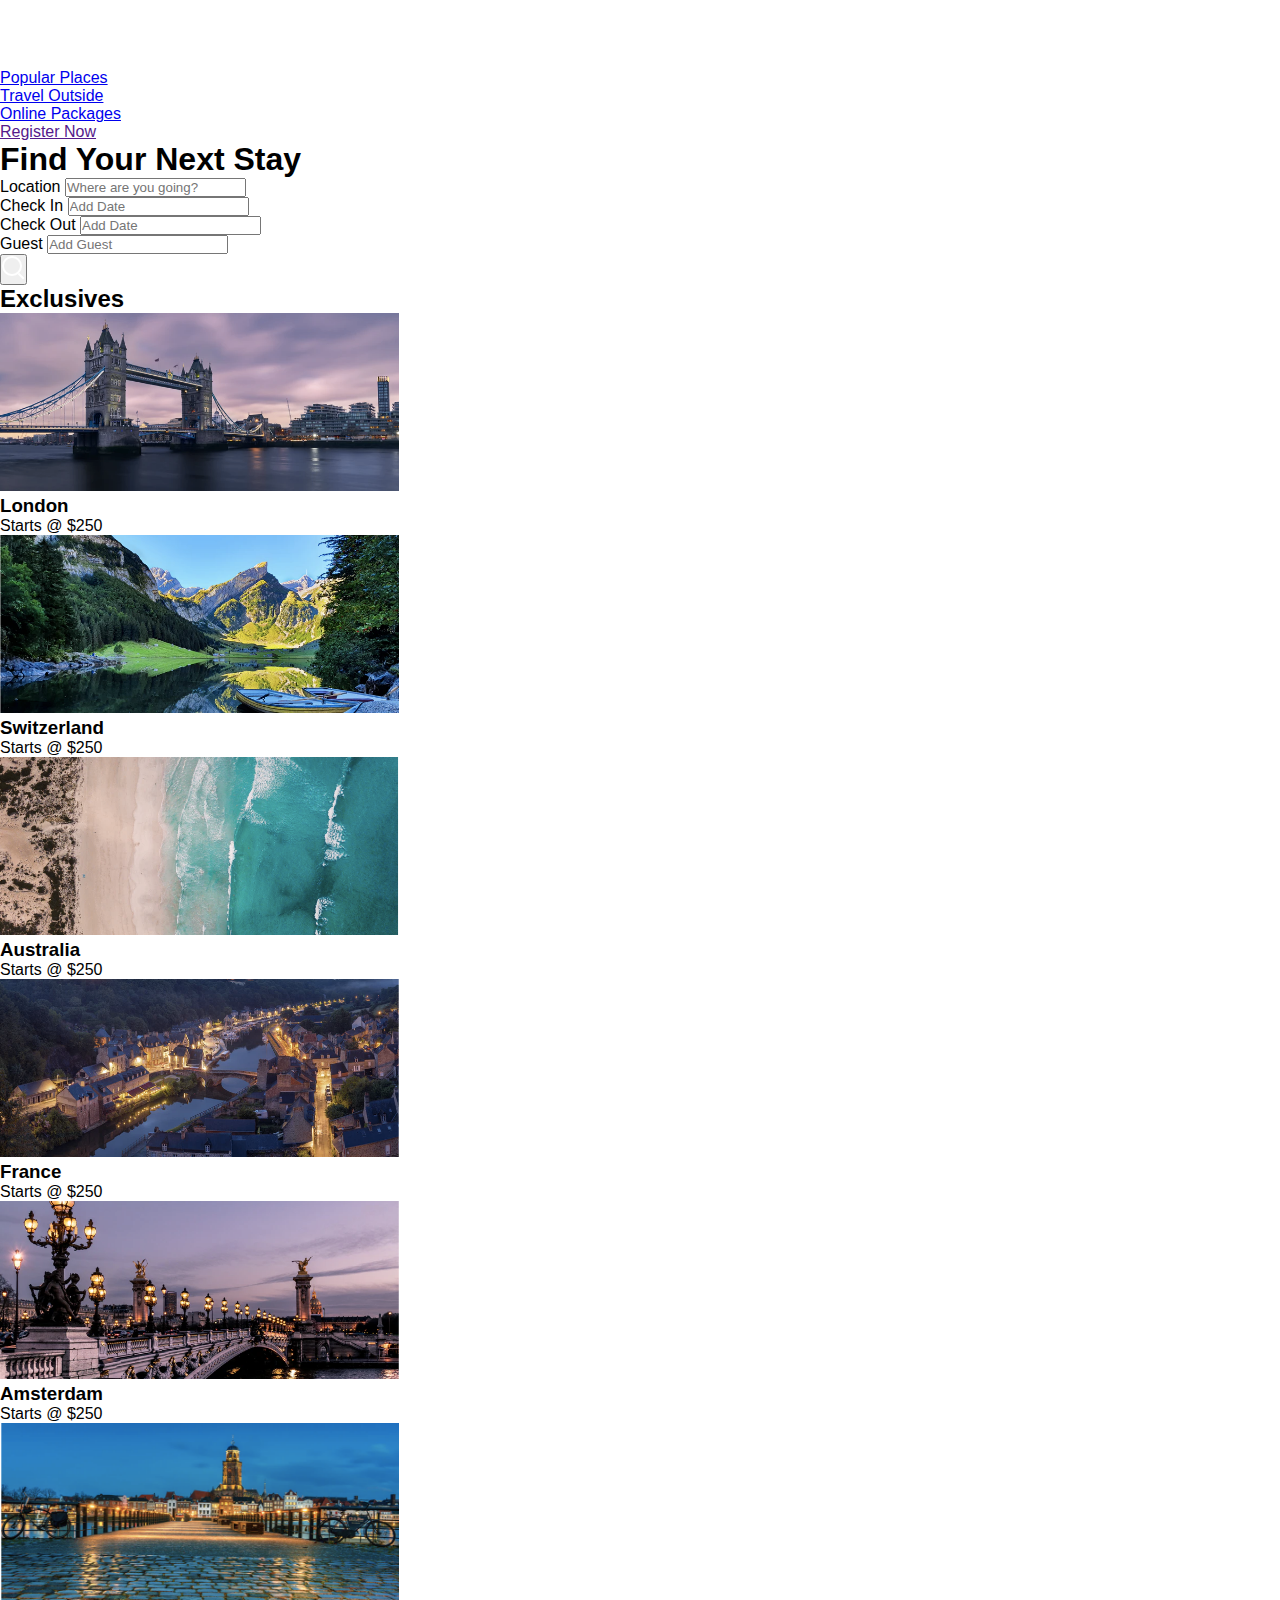
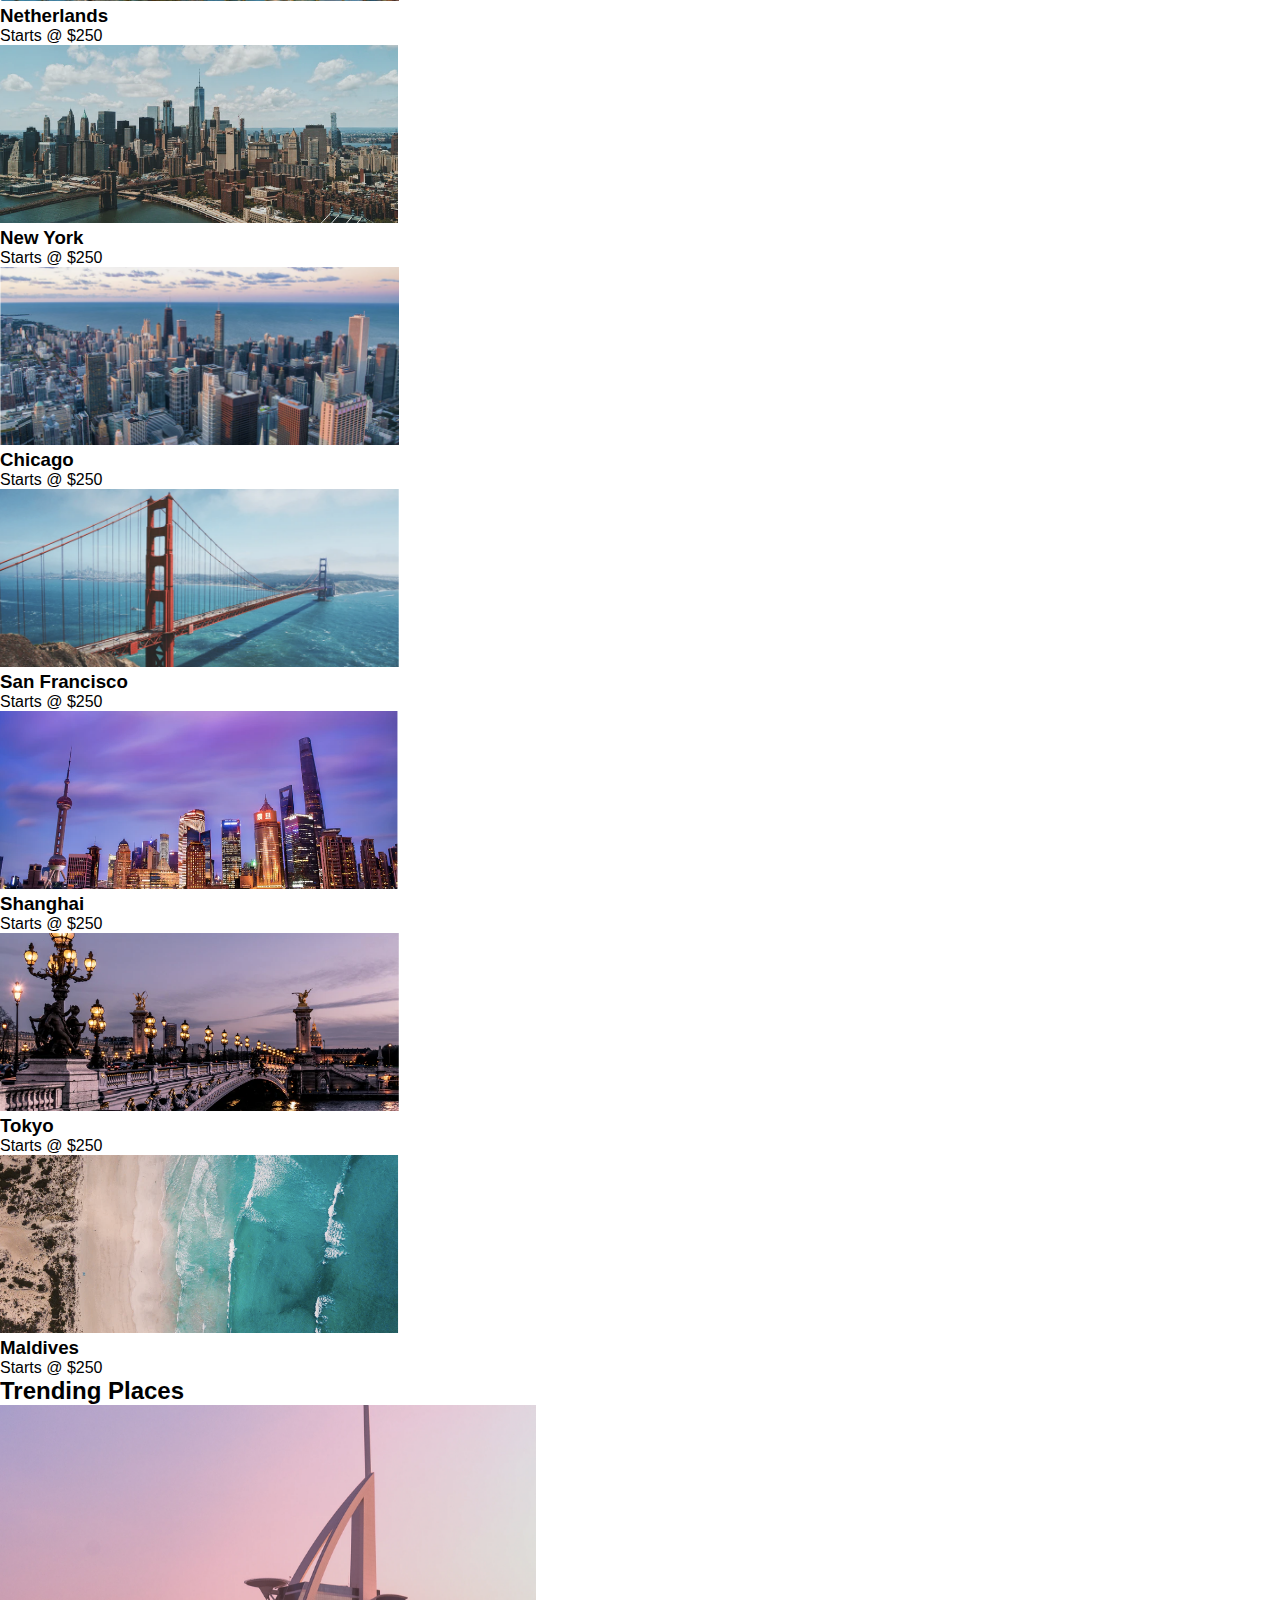
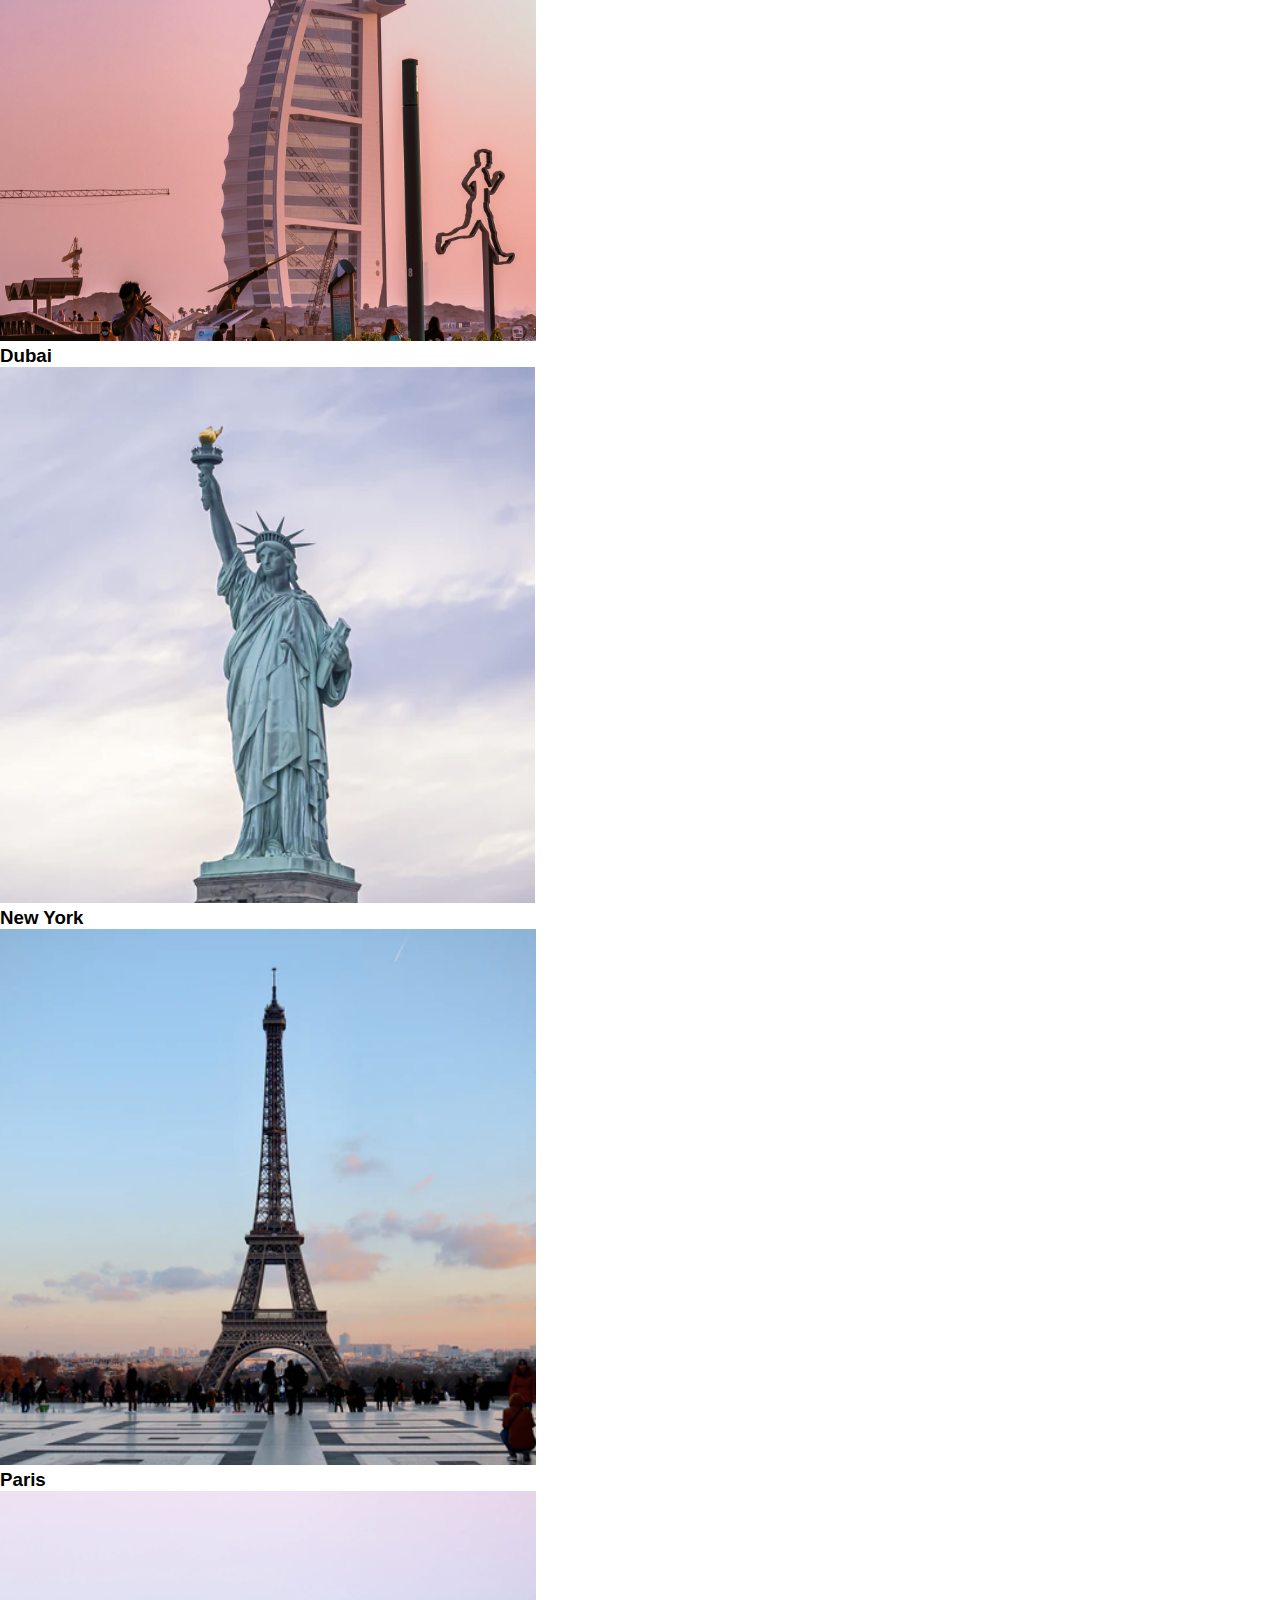
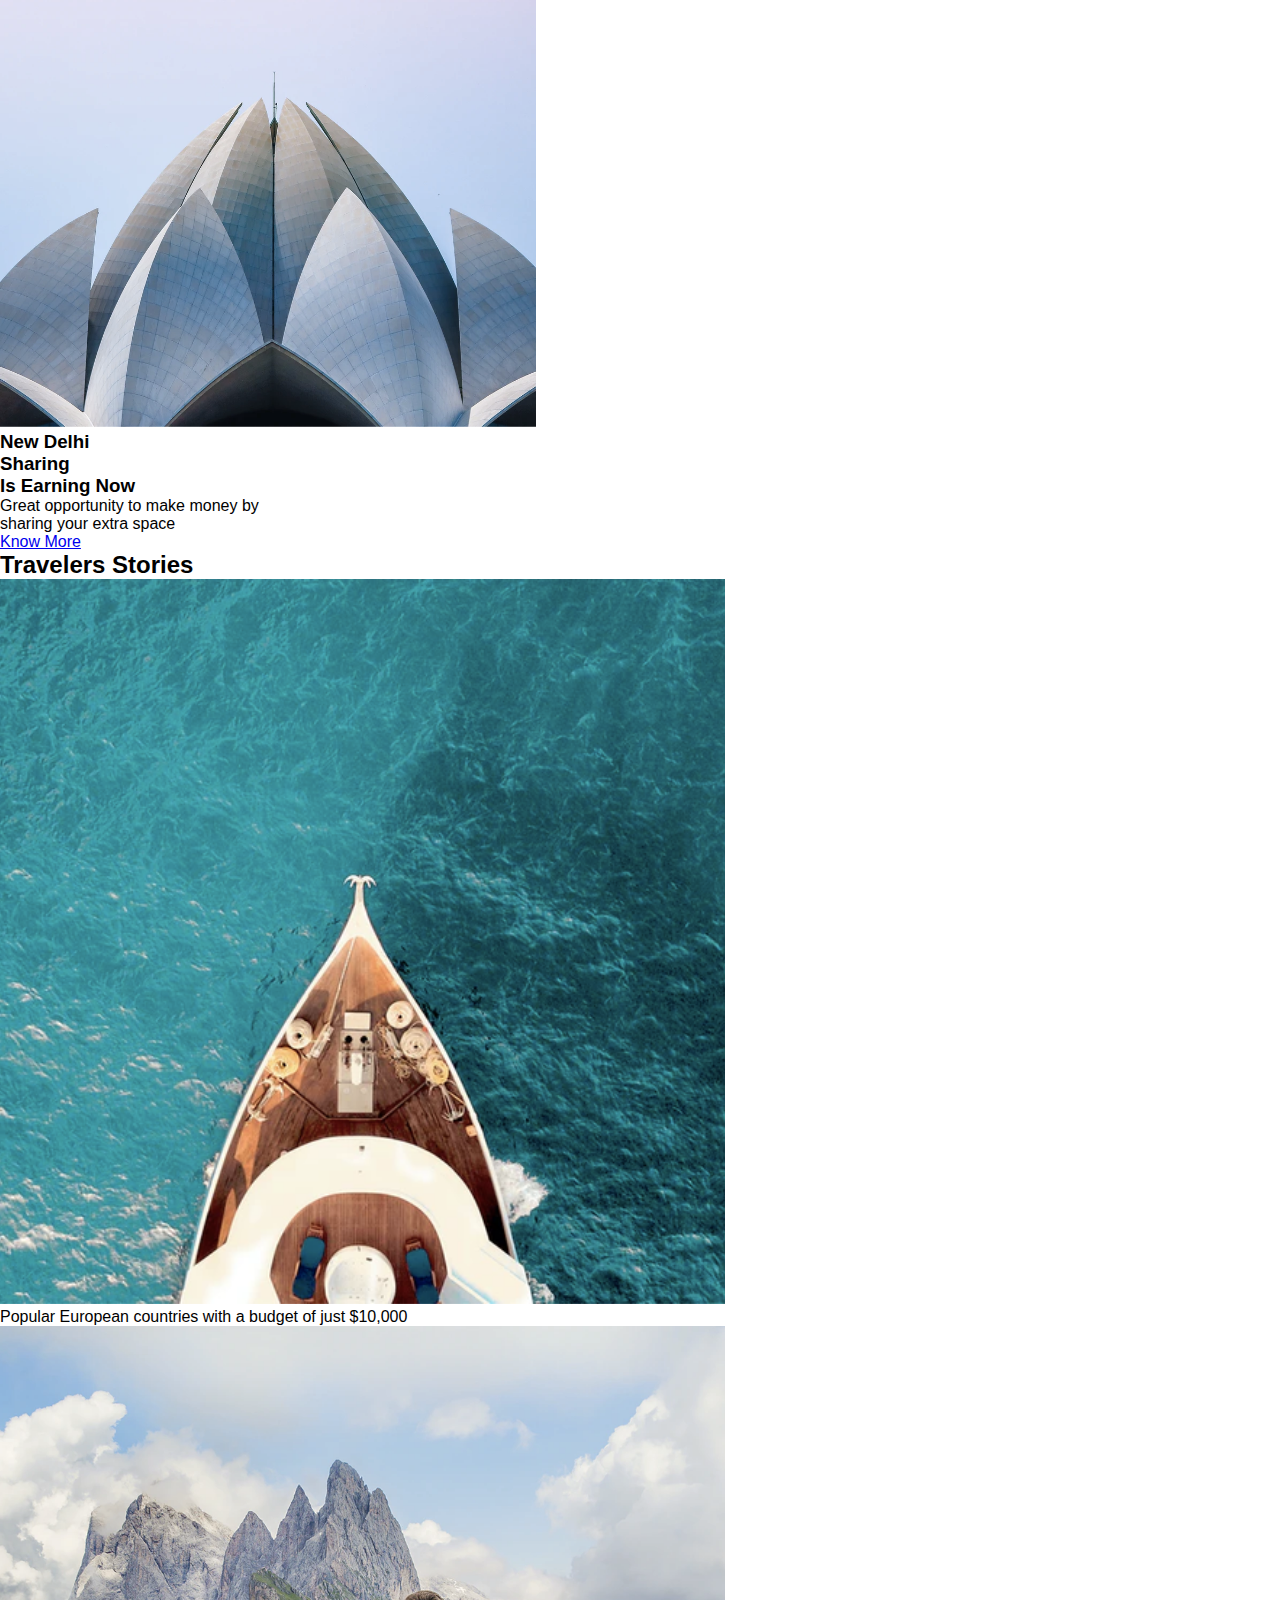
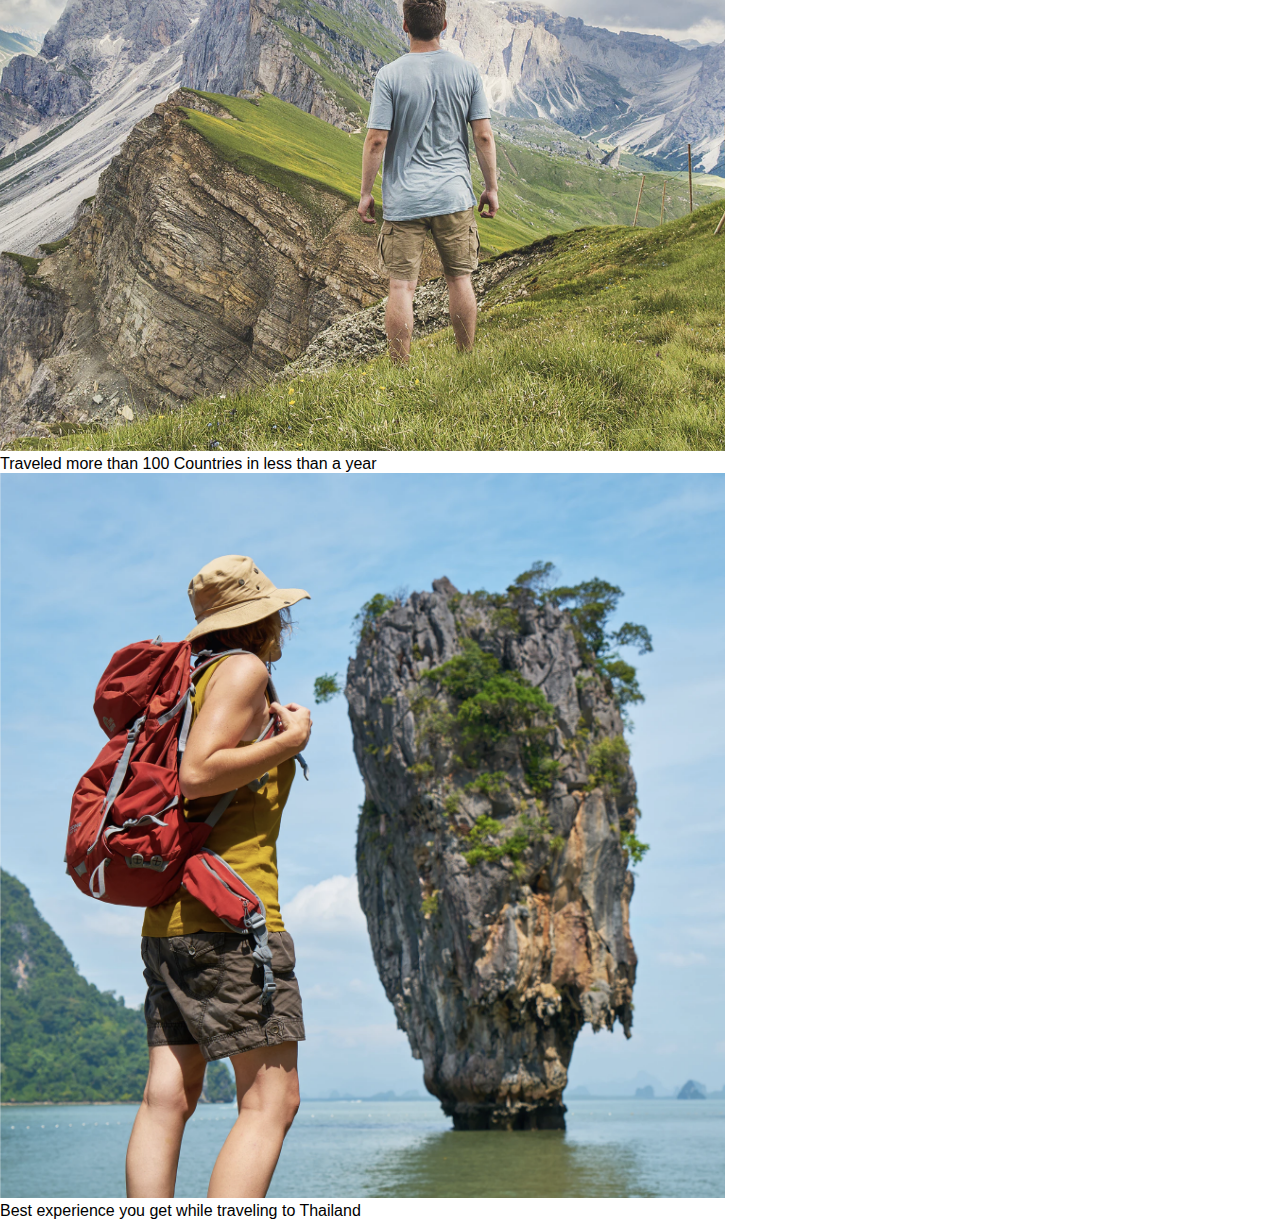
<file: index.html>
<!DOCTYPE html>
<html lang="en">

<head>
    <meta charset="UTF-8">
    <meta name="viewport" content="width=device-width, initial-scale=1.0">
    <link rel="stylesheet" href="./style.css">
    <title>Airbnb clone</title>
</head>

<body>
    <header class="header">
        <nav>
            <img src="./images/logo.png" alt="" class="logo">
            <ul class="nav-links">
                <li><a href="#">Popular Places</a></li>
                <li><a href="#">Travel Outside</a></li>
                <li><a href="#">Online Packages</a></li>
            </ul>
            <a href="" class="register-btn">Register Now</a>
        </nav>
        <div class="container">
            <h1>Find Your Next Stay</h1>
            <div class="search-bar">
                <form>
                    <div class="location-input">
                        <label>Location</label>
                        <input type="text" placeholder="Where are you going?">
                    </div>
                    <div>
                        <label>Check In</label>
                        <input type="text" placeholder="Add Date">
                    </div>
                    <div>
                        <label>Check Out</label>
                        <input type="text" placeholder="Add Date">
                    </div>
                    <div>
                        <label>Guest</label>
                        <input type="text" placeholder="Add Guest">
                    </div>
                    <button type="submit"><img src="./images/search.png" alt=""></button>
                </form>
            </div>
        </div>
    </header>
    <main>
        <div class="container">
            <h2 class="sub-title">Exclusives</h2>
            <div class="exclusives">
                <div>
                    <img src="./images/image-1.png" alt="">
                    <span>
                        <h3>London</h3>
                        <p>Starts @ $250</p>
                    </span>
                </div>
                <div>
                    <img src="./images/image-2.png" alt="">
                    <span>
                        <h3>Switzerland</h3>
                        <p>Starts @ $250</p>
                    </span>
                </div>
                <div>
                    <img src="./images/image-3.png" alt="">
                    <span>
                        <h3>Australia</h3>
                        <p>Starts @ $250</p>
                    </span>
                </div>
                <div>
                    <img src="./images/image-4.png" alt="">
                    <span>
                        <h3>France</h3>
                        <p>Starts @ $250</p>
                    </span>
                </div>
                <div>
                    <img src="./images/image-5.png" alt="">
                    <span>
                        <h3>Amsterdam</h3>
                        <p>Starts @ $250</p>
                    </span>
                </div>
                <div>
                    <img src="./images/image-6.png" alt="">
                    <span>
                        <h3>Netherlands</h3>
                        <p>Starts @ $250</p>
                    </span>
                </div>
                <div>
                    <img src="./images/image-7.png" alt="">
                    <span>
                        <h3>New York</h3>
                        <p>Starts @ $250</p>
                    </span>
                </div>
                <div>
                    <img src="./images/image-8.png" alt="">
                    <span>
                        <h3>Chicago</h3>
                        <p>Starts @ $250</p>
                    </span>
                </div>
                <div>
                    <img src="./images/image-9.png" alt="">
                    <span>
                        <h3>San Francisco</h3>
                        <p>Starts @ $250</p>
                    </span>
                </div>
                <div>
                    <img src="./images/image-10.png" alt="">
                    <span>
                        <h3>Shanghai</h3>
                        <p>Starts @ $250</p>
                    </span>
                </div>
                <div>
                    <img src="./images/image-15.png" alt="">
                    <span>
                        <h3>Tokyo</h3>
                        <p>Starts @ $250</p>
                    </span>
                </div>
                <div>
                    <img src="./images/image-3.png" alt="">
                    <span>
                        <h3>Maldives</h3>
                        <p>Starts @ $250</p>
                    </span>
                </div>
            </div>

            <h2 class="sub-title">Trending Places</h2>
            <div class="trending">
                <div>
                    <img src="./images/dubai.png" alt="">
                    <h3>Dubai</h3>
                </div>
                <div>
                    <img src="./images/new-york.png" alt="">
                    <h3>New York</h3>
                </div>
                <div>
                    <img src="./images/paris.png" alt="">
                    <h3>Paris</h3>
                </div>
                <div>
                    <img src="./images/new-delhi.png" alt="">
                    <h3>New Delhi</h3>
                </div>
            </div>

            <!-- --------- cta ---------- -->
            <div class="cta">
                <h3>Sharing <br>Is Earning Now</h3>
                <p>Great opportunity to make money by <br>sharing your extra space</p>
                <a href="#" class="cta-btn">Know More</a>
            </div>

            <!-- ------ travelers stories ------------- -->
            <h2 class="sub-title">Travelers Stories</h2>
            <div class="stories">
                 <div>
                    <img src="./images/story-1.png" alt="">
                    <p>Popular European countries with a budget of just $10,000</p>
                 </div>
                 <div>
                    <img src="./images/story-2.png" alt="">
                    <p>Traveled more than 100 Countries in less than a year</p>
                 </div>
                 <div>
                    <img src="./images/story-3.png" alt="">
                    <p>Best experience you get while traveling to Thailand</p>
                 </div>
            </div>

        </div>
    </main>
</body>

</html>
</file>
<file: style.css>
* {
    margin: 0;
    padding: 0;
    box-sizing: border-box;
    font-family: 'poppins', sans-serif;
}
</file>
